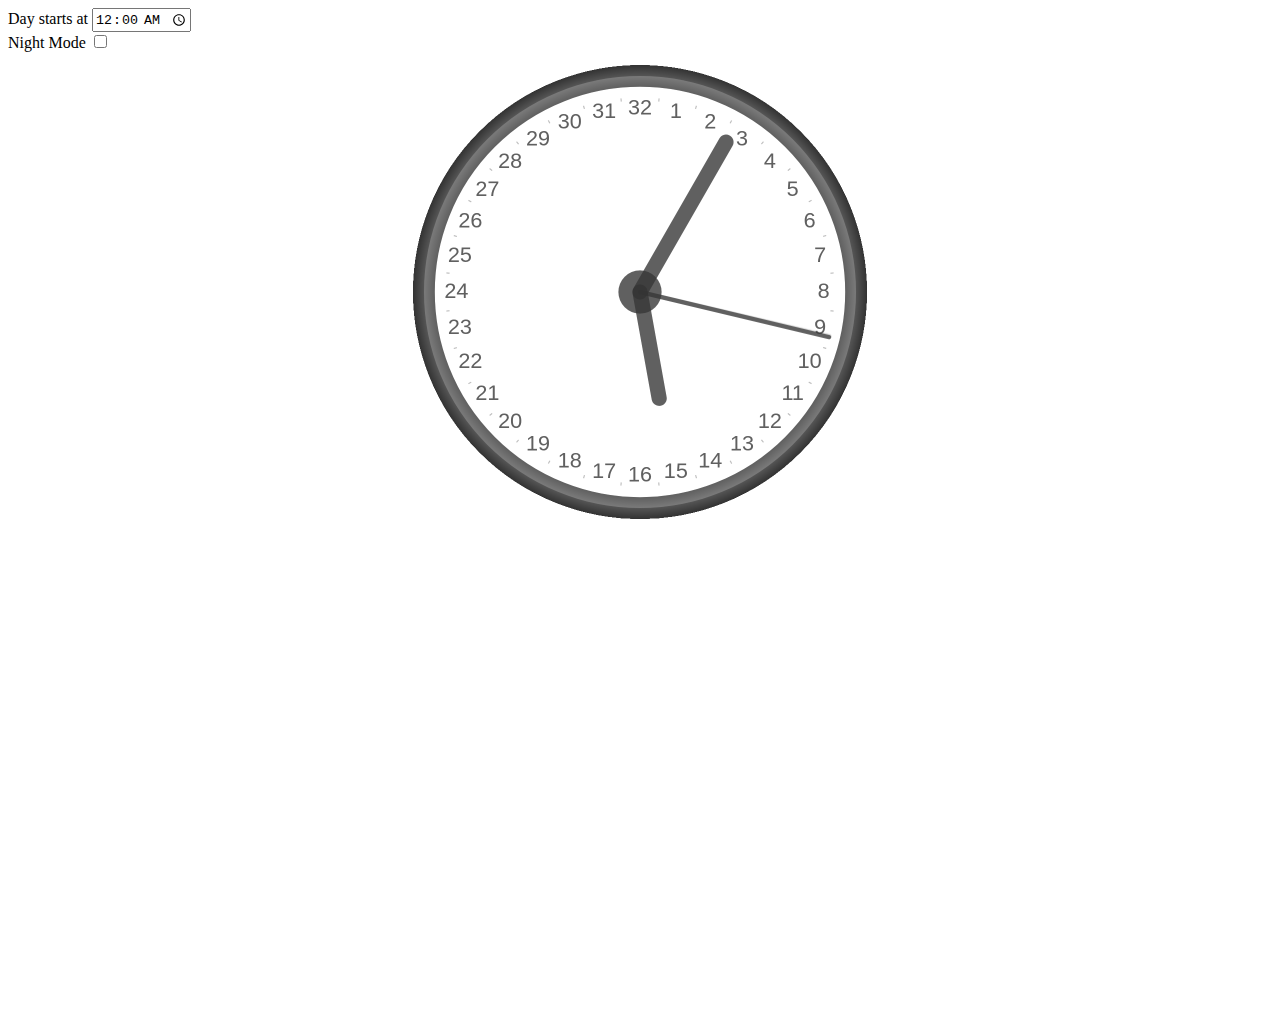
<file: clock.html>
<!DOCTYPE html>
<html>

<head>
    <style>
        body {
            background: #FFF;
        }

        canvas {
            background: #FFF;
            display: block;
            margin: auto;
            transform: scale(0.5);
            transform-origin: top center;
        }

        body.dark,
        body.dark canvas {
            background: #111;
            color: #999;
        }
    </style>
</head>

<body>

    <div>
        Day starts at
        <input type="time" id="appt" name="appt" min="00:00" max="23:59" required><br />
        Night Mode
        <input type="checkbox" id="darkMode" name="darkMode">
    </div>
    <canvas id="canvas" width="960" height="960">
    </canvas>

    <script>
        let customoffset = window.localStorage.offset || 0;
        let darkMode = window.localStorage.darkmode || false;
        if (darkMode)
            document.body.classList.add("dark");
        var tminput = document.getElementById("appt");
        var dminput = document.getElementById("darkMode");
        tminput.valueAsNumber = customoffset;
        dminput.checked = !!darkMode;
        tminput.addEventListener("input", function () {
            customoffset = tminput.valueAsNumber;
            console.log(tminput.valueAsNumber);
            window.localStorage.setItem("offset", tminput.valueAsNumber);
        }, false);
        dminput.addEventListener("input", function () {
            darkMode = dminput.checked;
            if (darkMode) {
                document.body.classList.add("dark");
            } else {
                document.body.classList.remove("dark");
            }
            window.localStorage.setItem("darkmode", darkMode);
        }, false);
        var canvas = document.getElementById("canvas");
        var ctx = canvas.getContext("2d");
        var radius = canvas.height / 2;
        ctx.translate(radius, radius);
        radius = radius * 0.90;
        const rmsperday = (24 * 60 * 60000);
        const newsecratio = (32 * 64 * 64) / (24 * 60 * 60);
        const localoffset = -60000 * (new Date()).getTimezoneOffset();
        setInterval(drawClock, (24 * 60 * 60000) / (32 * 32 * 64 * 64));

        function drawClock() {
            drawFace(ctx, radius);
            drawNumbers(ctx, radius);
            drawNumbers2(ctx, radius);
            drawTime(ctx, radius);
        }

        function drawFace(ctx, radius) {
            var grad;
            ctx.beginPath();
            ctx.arc(0, 0, radius, 0, 2 * Math.PI);
            ctx.fillStyle = darkMode?'#222':'#FFF';
            ctx.fill();
            grad = ctx.createRadialGradient(0, 0, radius * 0.95, 0, 0, radius * 1.05);
            grad.addColorStop(0, '#333');
            grad.addColorStop(0.5, '#555');
            grad.addColorStop(1, '#333');
            ctx.strokeStyle = grad;
            ctx.lineWidth = radius * 0.1;
            ctx.stroke();
            ctx.beginPath();
            ctx.arc(0, 0, radius * 0.1, 0, 2 * Math.PI);
            ctx.fillStyle = darkMode?'#111':'#333';
            ctx.fill();
        }

        function drawNumbers(ctx, radius) {
            var ang;
            var num;
            ctx.font = radius * 0.09 + "px arial";
            ctx.textBaseline = "middle";
            ctx.textAlign = "center";
            ctx.fillStyle = '#AAA';
            for (num = 1; num < 65; num += 2) {
                ang = num * Math.PI / 32;
                ctx.rotate(ang);
                ctx.translate(0, -radius * 0.86);
                //ctx.rotate(-ang);
                ctx.fillText("ˈ", 0, 0);
                //ctx.rotate(ang);
                ctx.translate(0, radius * 0.86);
                ctx.rotate(-ang);
            }
            ctx.fillStyle = darkMode?'#666':'#333';
        }


        function drawNumbers2(ctx, radius) {
            var ang;
            var num;
            ctx.font = radius * 0.10 + "px arial";
            ctx.textBaseline = "middle";
            ctx.textAlign = "center";
            for (num = 1; num < 33; num++) {
                ang = num * Math.PI / 16;
                ctx.rotate(ang);
                ctx.translate(0, -radius * 0.85);
                ctx.rotate(-ang);
                ctx.fillText(num.toString(), 0, 0);
                ctx.rotate(ang);
                ctx.translate(0, radius * 0.85);
                ctx.rotate(-ang);
            }
        }

        function drawTime0(ctx, radius) {
            var now = new Date();
            var hour = now.getHours();
            var minute = now.getMinutes();
            var second = now.getSeconds();
            //hour
            hour = hour;
            hour = (hour * Math.PI / 16) +
                (minute * Math.PI / (16 * 64)) +
                (second * Math.PI / (360 * 64));
            drawHand(ctx, hour, radius * 0.5, radius * 0.07);
            //minute
            minute = (minute * Math.PI / 30) + (second * Math.PI / (30 * 60));
            drawHand(ctx, minute, radius * 0.8, radius * 0.07);
            // second
            second = (second * Math.PI / 30);
            drawHand(ctx, second, radius * 0.9, radius * 0.02);
        }

        function drawHand(ctx, pos, length, width) {
            ctx.beginPath();
            ctx.lineWidth = width;
            ctx.lineCap = "round";
            ctx.globalAlpha = 0.72;
            ctx.strokeStyle = darkMode?'#777':'#333';
            ctx.moveTo(0, 0);
            ctx.rotate(pos);
            ctx.lineTo(0, -length);
            ctx.stroke();
            ctx.rotate(-pos);
        }

        function ding() {
            var sound = new Audio("[data-uri]");
            sound.play();
        }


        function drawTime(ctx, radius) {
            var now = (new Date().getTime()) + localoffset - (customoffset);;
            let d = now % rmsperday;
            d *= newsecratio;
            var hour = Math.floor(d / (64 * 64000));
            d = d % (64 * 64000);
            var minute = Math.floor(d / (64000));
            d = d % (64000);
            var second = d / 1000;
            if (minute < 1 && second < 10) {
                ding();
            }
            //hour
            hour = hour;
            hour = (hour * Math.PI / 16) +
                (minute * Math.PI / (16 * 64)) +
                (second * Math.PI / (360 * 64));
            drawHand(ctx, hour, radius * 0.5, radius * 0.07);
            //minute
            minute = (minute * Math.PI / 32) + (second * Math.PI / (32 * 60));
            drawHand(ctx, minute, radius * 0.8, radius * 0.07);
            // second
            second = (second * Math.PI / 32);
            drawHand(ctx, second, radius * 0.9, radius * 0.02);

        }

    </script>

</body>

</html>
</file>
